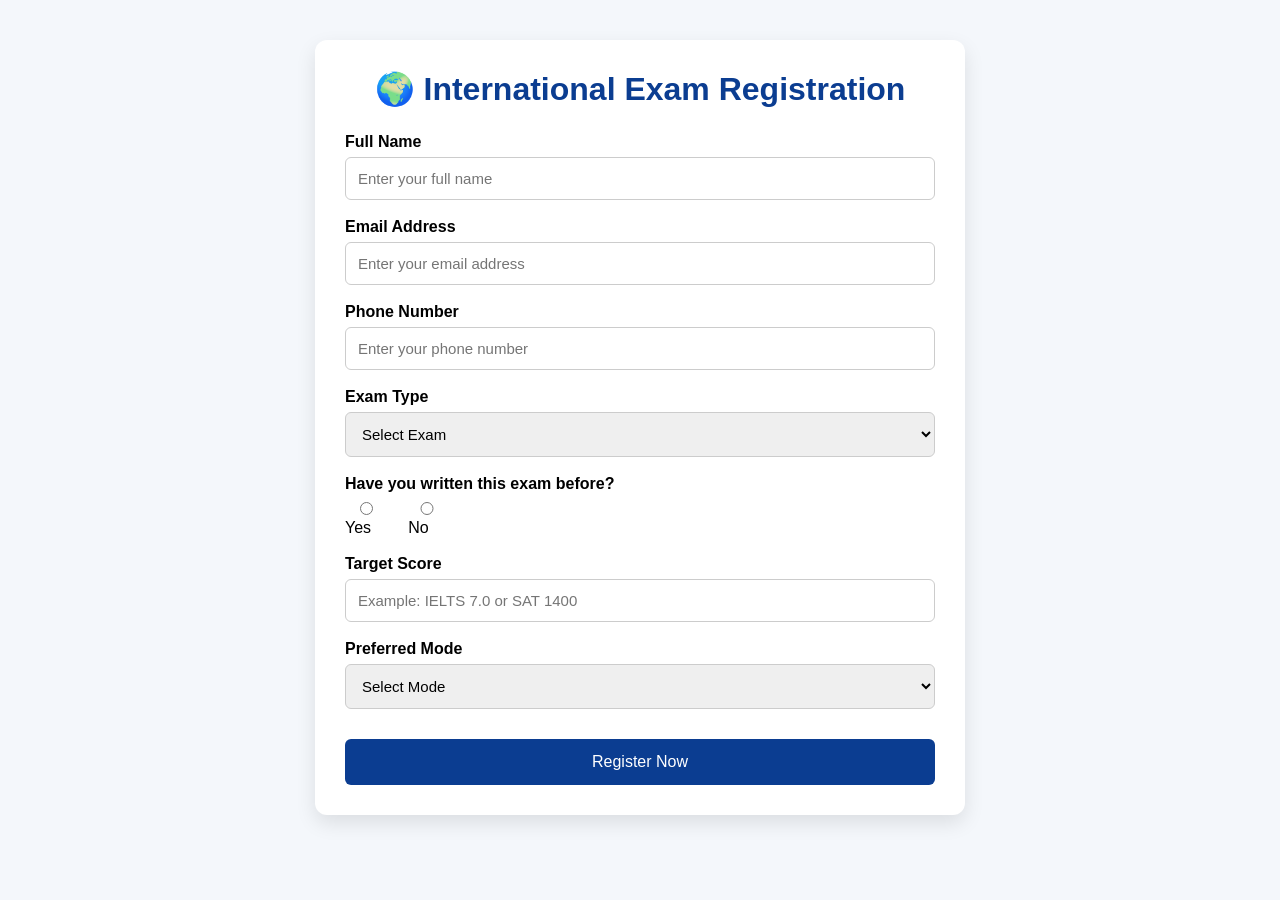
<file: international-exam.html>
<!DOCTYPE html>
<html lang="en">
<head>
<meta charset="UTF-8">
<meta name="viewport" content="width=device-width, initial-scale=1.0">
<title>International Exam Registration</title>

<style>
*{
    margin:0;
    padding:0;
    box-sizing:border-box;
    font-family:Arial, Helvetica, sans-serif;
}

body{
    background:#f4f7fb;
    padding:40px 20px;
}

.container{
    max-width:650px;
    margin:auto;
    background:#fff;
    padding:30px;
    border-radius:12px;
    box-shadow:0 8px 20px rgba(0,0,0,.1);
}

h1{
    text-align:center;
    color:#0b3d91;
    margin-bottom:25px;
}

label{
    display:block;
    margin-top:18px;
    margin-bottom:6px;
    font-weight:bold;
}

input,
select{
    width:100%;
    padding:12px;
    border:1px solid #ccc;
    border-radius:6px;
    font-size:15px;
}

.radio-group{
    display:flex;
    gap:20px;
    margin-top:8px;
}

.radio-group label{
    font-weight:normal;
    margin:0;
}

button{
    width:100%;
    margin-top:30px;
    padding:14px;
    background:#0b3d91;
    color:#fff;
    border:none;
    border-radius:6px;
    font-size:16px;
    cursor:pointer;
}

button:hover{
    background:#1256c4;
}
</style>
</head>
<body>

<div class="container">

<h1>🌍 International Exam Registration</h1>

<form action="https://formsubmit.co/calculuspathfindersconsult@gmail.com" method="POST">
    <input type="hidden" name="_subject" value="New International Exam Registration">
    <input type="hidden" name="_captcha" value="false">
    <input type="hidden" name="_tamplate" value="table">
    <input type="hidden" name="_next" value="https://Raheem-Muizz1.github.io/Pathfinder/thankyou.html">

<label>Full Name</label>
<input type="text" placeholder="Enter your full name" name="Full Name" required>

<label>Email Address</label>
<input type="email" placeholder="Enter your email address" name="Email" required>

<label>Phone Number</label>
<input type="tel" placeholder="Enter your phone number" name="Number" required>

<label>Exam Type</label>
<select required name="Exam Type">
    <option value="">Select Exam</option>
    <option>IELTS</option>
    <option>SAT</option>
    <option>TOEFL</option>
    <option>GRE</option>
</select>

<label>Have you written this exam before?</label>

<div class="radio-group">
    <label>
        <input type="radio" name="Written Exam Before?" value="Yes" required >
        Yes
    </label>

    <label>
        <input type="radio" name="Written Exam Before?" value="No">
        No
    </label>
</div>

<label>Target Score</label>
<input type="text" placeholder="Example: IELTS 7.0 or SAT 1400" required name="Target Score">

<label>Preferred Mode</label>
<select required name="Preferred Mode">
    <option value="">Select Mode</option>
    <option>Online</option>
    <option>Physical</option>
    <option>One-on-One</option>
</select>

<button type="submit">Register Now</button>

</form>

</div>

</body>
</html>
</file>
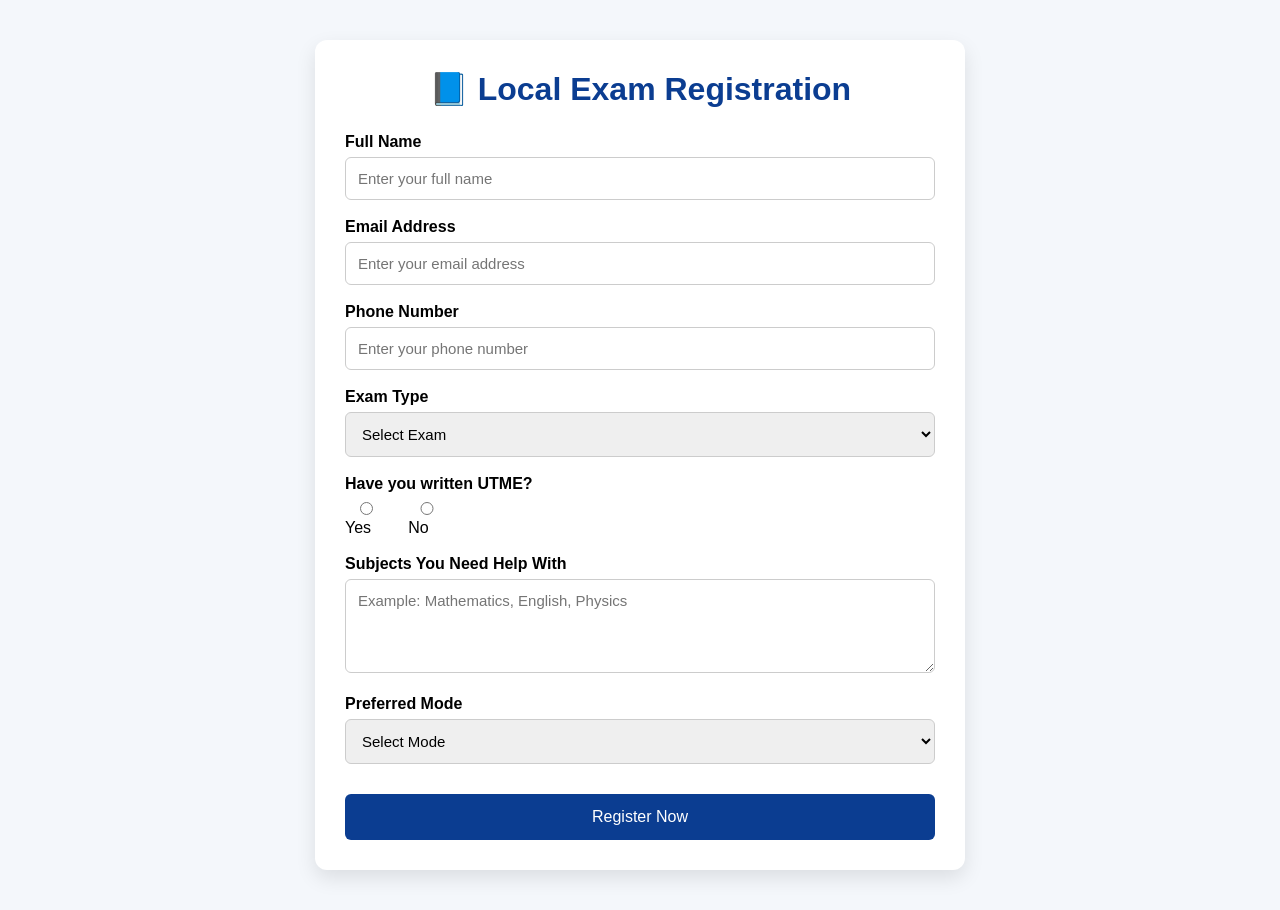
<file: Local-exams.html>
<!DOCTYPE html>
<html lang="en">
<head>
<meta charset="UTF-8">
<meta name="viewport" content="width=device-width, initial-scale=1.0">
<title>Local Exam Registration</title>

<style>
*{
    margin:0;
    padding:0;
    box-sizing:border-box;
    font-family:Arial, Helvetica, sans-serif;
}

body{
    background:#f4f7fb;
    padding:40px 20px;
}

.container{
    max-width:650px;
    margin:auto;
    background:#fff;
    padding:30px;
    border-radius:12px;
    box-shadow:0 8px 20px rgba(0,0,0,.1);
}

h1{
    text-align:center;
    color:#0b3d91;
    margin-bottom:25px;
}

label{
    display:block;
    margin-top:18px;
    margin-bottom:6px;
    font-weight:bold;
}

input,
select,
textarea{
    width:100%;
    padding:12px;
    border:1px solid #ccc;
    border-radius:6px;
    font-size:15px;
}

textarea{
    resize:vertical;
}

.radio-group{
    display:flex;
    gap:20px;
    margin-top:8px;
}

.radio-group label{
    font-weight:normal;
    margin:0;
}

.hidden{
    display:none;
}

button{
    width:100%;
    margin-top:30px;
    padding:14px;
    background:#0b3d91;
    color:#fff;
    border:none;
    border-radius:6px;
    font-size:16px;
    cursor:pointer;
}

button:hover{
    background:#1256c4;
}
</style>
</head>
<body>

<div class="container">

<h1>📘 Local Exam Registration</h1>

<form action="https://formsubmit.co/calculuspathfindersconsult@gmail.com" method="POST">
    <input type="hidden" name="_subject" value="New Internal Exam Registration">
    <input type="hidden" name="_captcha" value="false">
    <input type="hidden" name="_tamplate" value="table">
    <input type="hidden" name="_next" value="https://Raheem-Muizz1.github.io/Pathfinder/thankyou.html">

<label>Full Name</label>
<input type="text" placeholder="Enter your full name" name="Full Name" required>

<label>Email Address</label>
<input type="email" name="Email" placeholder="Enter your email address" required>

<label>Phone Number</label>
<input type="tel" name="Number" placeholder="Enter your phone number" required>

<label>Exam Type</label>
<select required name="Exam Type">
    <option value="">Select Exam</option>
    <option>UTME</option>
    <option>WAEC</option>
    <option>NECO</option>
    <option>A-Level</option>
</select>

<label>Have you written UTME?</label>

<div class="radio-group">
<label>
<input type="radio" name="Utme" value="Yes" onclick="showScore()" n>
 Yes
</label>

<label>
<input type="radio" name="Utme" value="No" onclick="hideScore()">
 No
</label>
</div>

<div id="scoreBox" class="hidden">

<label>UTME Score</label>
<input type="number" name="Utme Score" placeholder="Enter your UTME score">

</div>

<label>Subjects You Need Help With</label>

<textarea rows="4" placeholder="Example: Mathematics, English, Physics" name="Subjects to support"></textarea>

<label>Preferred Mode</label>

<select required name="Preferred Mode">
    <option value="">Select Mode</option>
    <option>Physical</option>
    <option>Online</option>
</select>

<button type="submit">Register Now</button>

</form>

</div>

<script>

function showScore(){
    document.getElementById("scoreBox").classList.remove("hidden");
}

function hideScore(){
    document.getElementById("scoreBox").classList.add("hidden");
}

</script>

</body>
</html>
</file>
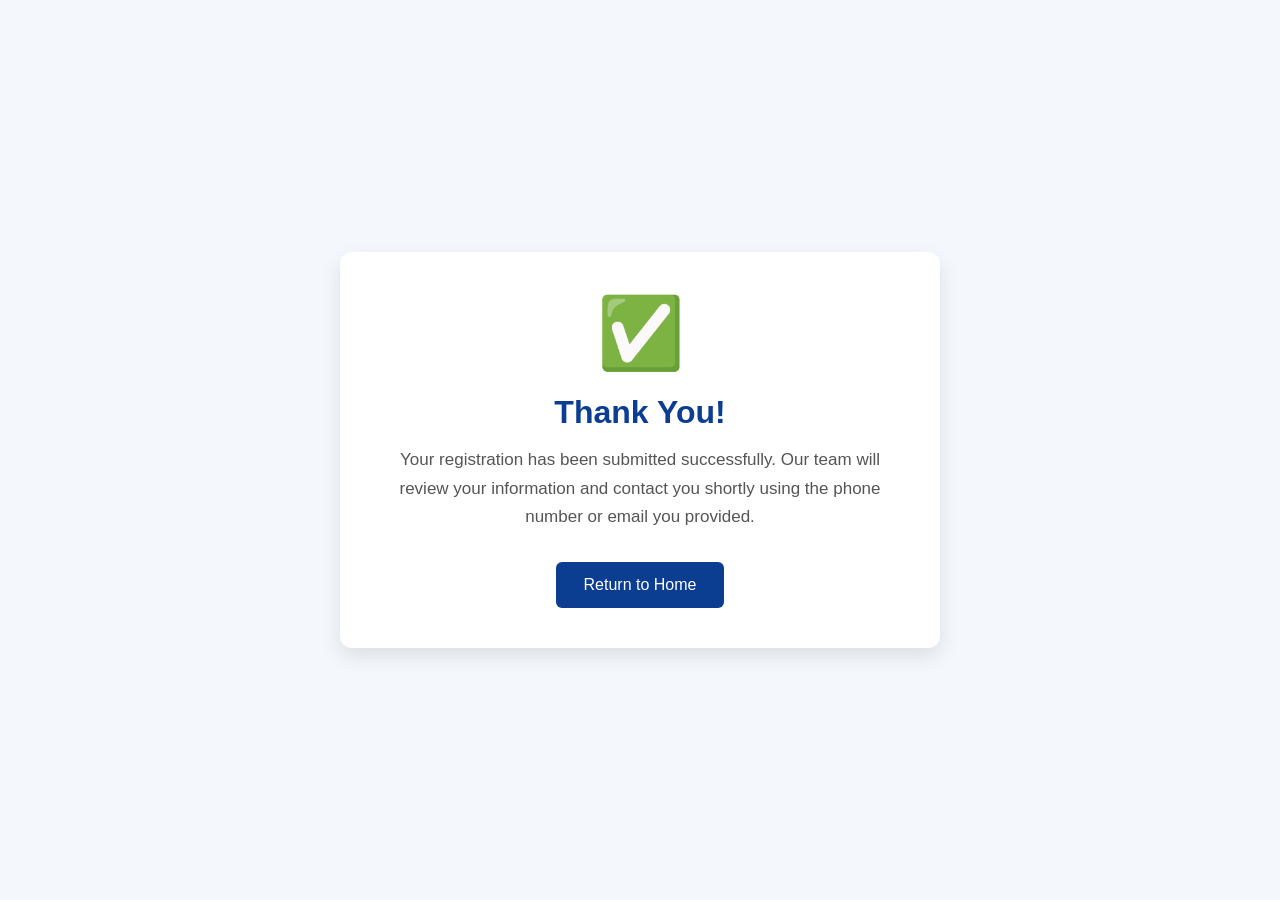
<file: thankyou.html>
<!DOCTYPE html>
<html lang="en">
<head>
<meta charset="UTF-8">
<meta name="viewport" content="width=device-width, initial-scale=1.0">
<title>Thank You</title>

<style>
*{
    margin:0;
    padding:0;
    box-sizing:border-box;
    font-family:Arial, Helvetica, sans-serif;
}

body{
    background:#f4f7fb;
    display:flex;
    justify-content:center;
    align-items:center;
    min-height:100vh;
    padding:20px;
}

.container{
    max-width:600px;
    width:100%;
    background:#fff;
    padding:40px;
    text-align:center;
    border-radius:12px;
    box-shadow:0 8px 20px rgba(0,0,0,.1);
}

.icon{
    font-size:70px;
    margin-bottom:20px;
}

h1{
    color:#0b3d91;
    margin-bottom:15px;
}

p{
    color:#555;
    font-size:17px;
    line-height:1.7;
    margin-bottom:30px;
}

a{
    display:inline-block;
    padding:14px 28px;
    background:#0b3d91;
    color:#fff;
    text-decoration:none;
    border-radius:6px;
    font-size:16px;
    transition:.3s;
}

a:hover{
    background:#1256c4;
}
</style>

</head>
<body>

<div class="container">

<div class="icon">✅</div>

<h1>Thank You!</h1>

<p>
Your registration has been submitted successfully.
Our team will review your information and contact you shortly using the phone number or email you provided.
</p>

<a href="index.html">Return to Home</a>

</div>

</body>
</html>
</file>
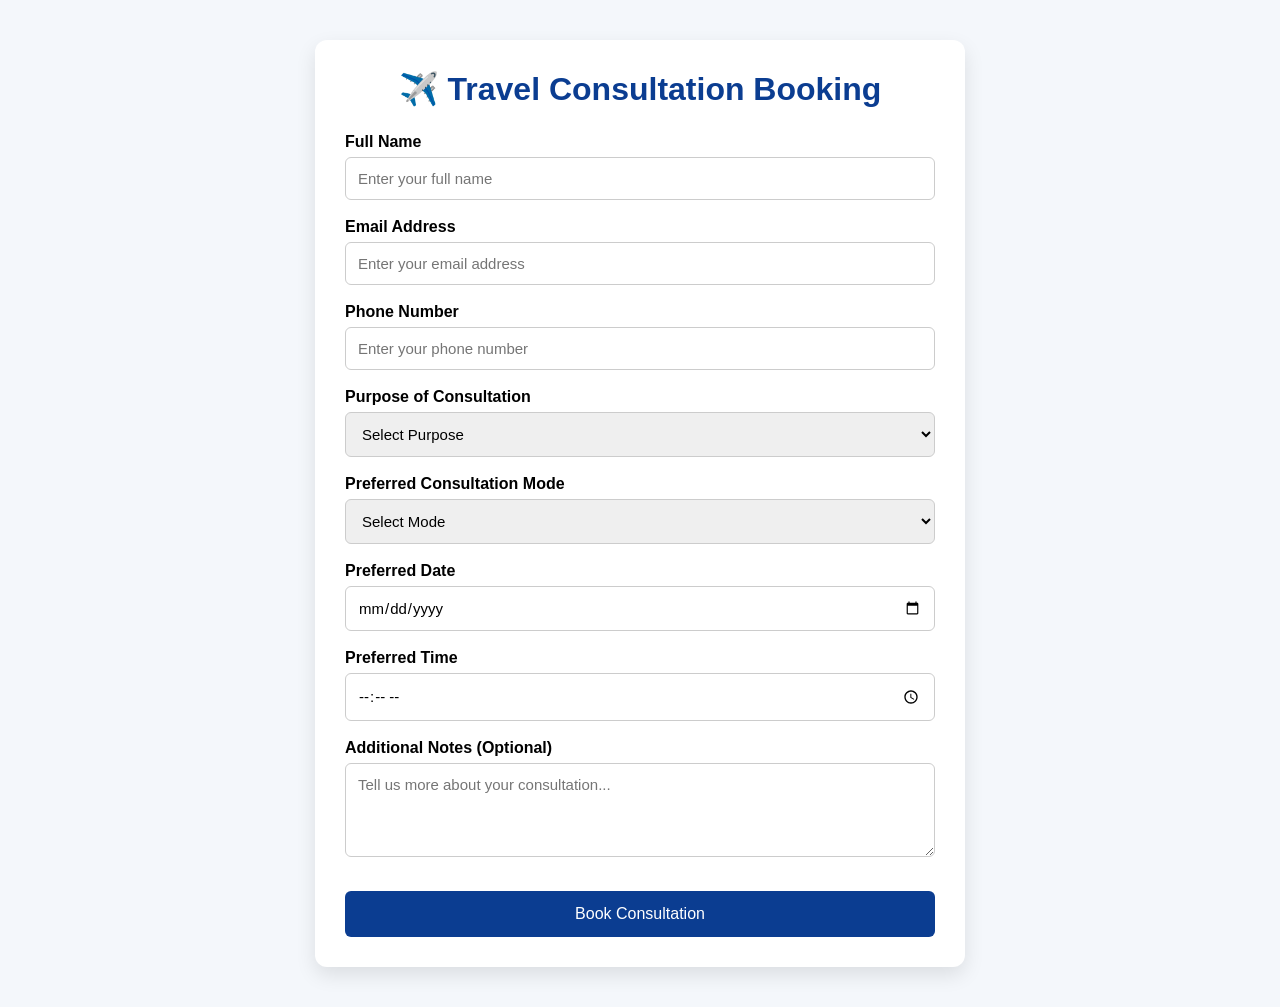
<file: traveling-consultation.html>
<!DOCTYPE html>
<html lang="en">
<head>
<meta charset="UTF-8">
<meta name="viewport" content="width=device-width, initial-scale=1.0">
<title>Travel Consultation</title>

<style>
*{
    margin:0;
    padding:0;
    box-sizing:border-box;
    font-family:Arial, Helvetica, sans-serif;
}

body{
    background:#f4f7fb;
    padding:40px 20px;
}

.container{
    max-width:650px;
    margin:auto;
    background:#fff;
    padding:30px;
    border-radius:12px;
    box-shadow:0 8px 20px rgba(0,0,0,.1);
}

h1{
    text-align:center;
    color:#0b3d91;
    margin-bottom:25px;
}

label{
    display:block;
    margin-top:18px;
    margin-bottom:6px;
    font-weight:bold;
}

input,
select,
textarea{
    width:100%;
    padding:12px;
    border:1px solid #ccc;
    border-radius:6px;
    font-size:15px;
}

textarea{
    resize:vertical;
}

button{
    width:100%;
    margin-top:30px;
    padding:14px;
    background:#0b3d91;
    color:#fff;
    border:none;
    border-radius:6px;
    font-size:16px;
    cursor:pointer;
}

button:hover{
    background:#1256c4;
}
</style>

</head>
<body>

<div class="container">

<h1>✈️ Travel Consultation Booking</h1>

<form action="https://formsubmit.co/calculuspathfindersconsult@gmail.com" method="POST">
    <input type="hidden" name="_subject" value="New Travel Consultation Booking">
    <input type="hidden" name="_captcha" value="false">
    <input type="hidden" name="_tamplate" value="table">
    <input type="hidden" name="_next" value="https://Raheem-Muizz1.github.io/Pathfinder/thankyou.html">

<label>Full Name</label>
<input type="text" placeholder="Enter your full name" required name="Full Name">

<label>Email Address</label>
<input type="email" placeholder="Enter your email address" required name="Email">

<label>Phone Number</label>
<input type="tel" placeholder="Enter your phone number" required name="Number">

<label>Purpose of Consultation</label>
<select required name="Purpose of Consultation">
    <option value="">Select Purpose</option>
    <option>Study Abroad</option>
    <option>Work Abroad</option>
    <option>Visa Preparation</option>
    <option>Visa Interview Preparation</option>
    <option>School Admission</option>
    <option>Scholarship Guidance</option>
    <option>General Consultation</option>
</select>

<label>Preferred Consultation Mode</label>
<select required name="Preferred Mode">
    <option value="">Select Mode</option>
    <option>Online</option>
    <option>Physical</option>
</select>

<label>Preferred Date</label>
<input type="date" required name="Preferred Date">

<label>Preferred Time</label>
<input type="time" required name="Preferred Time">

<label>Additional Notes (Optional)</label>
<textarea rows="4" placeholder="Tell us more about your consultation..." name="Additional Notes"></textarea>

<button type="submit">Book Consultation</button>

</form>

</div>

</body>
</html>
</file>
